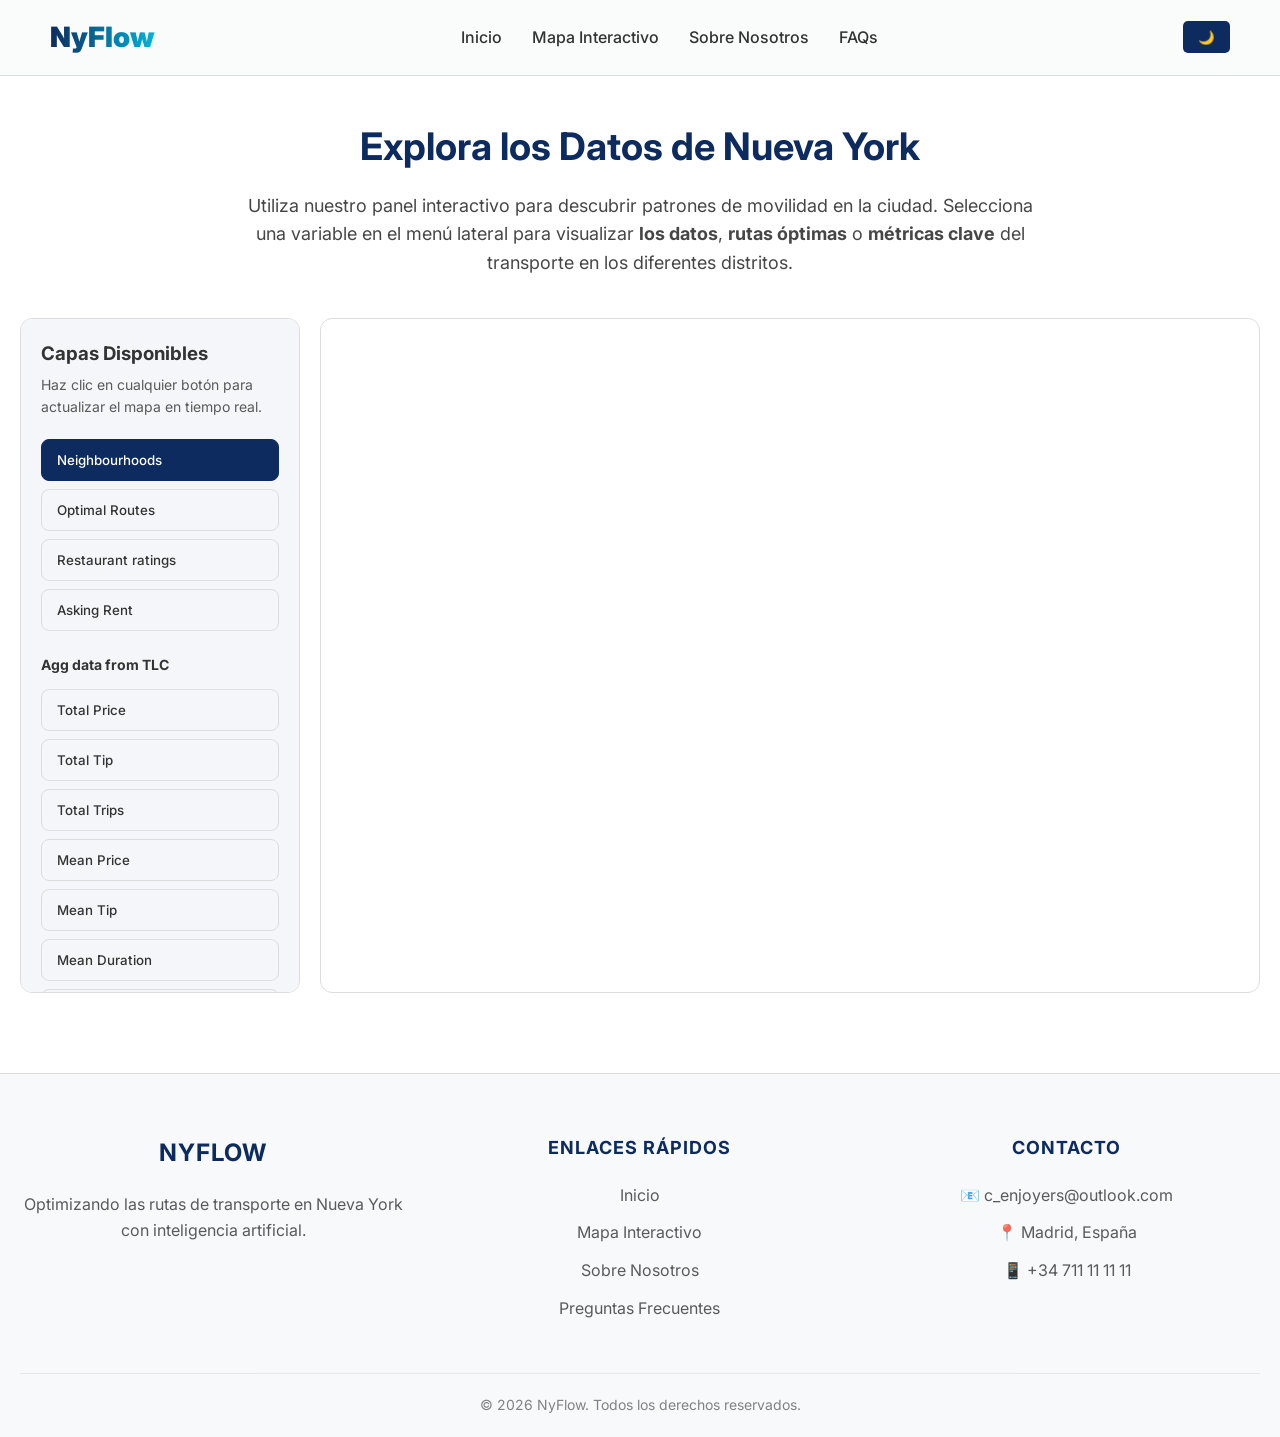
<file: web-page/map.html>
<!DOCTYPE html>
<html lang="es">
<head>
    <meta charset="UTF-8">
    <meta name="viewport" content="width=device-width, initial-scale=1.0">
    <title>NyFlow - Mapa Interactivo</title>
    <link rel="stylesheet" href="css/style.css">
    <link rel="icon" href="img/logo.webp">
</head>
<body>
    <nav>
        <a href="index.html" class="logo">NyFlow</a>
        
        <div class="menu-toggle" id="mobile-menu">
            <i class="ph ph-list"></i>
        </div>

        <ul class="nav-links">
            <li><a href="index.html">Inicio</a></li>
            <li><a href="map.html">Mapa Interactivo</a></li>
            <li><a href="about.html">Sobre Nosotros</a></li>
            <li><a href="faq.html">FAQs</a></li>
        </ul>
        <button id="theme-toggle">🌙</button>
    </nav>

    <div class="map-header" style="text-align: center; margin: 40px 20px 20px; padding: 0 20px;">
        <h1 style="font-size: 38px; margin-bottom: 15px; color: var(--primary-color);">Explora los Datos de Nueva York</h1>
        <p style="font-size: 18px; color: var(--text-color); max-width: 800px; margin: 0 auto; line-height: 1.6; opacity: 0.9;">
            Utiliza nuestro panel interactivo para descubrir patrones de movilidad en la ciudad. 
            Selecciona una variable en el menú lateral para visualizar <strong>los datos</strong>, 
            <strong>rutas óptimas</strong> o <strong>métricas clave</strong> del transporte en los diferentes distritos.
        </p>
    </div>

    <div class="map-page-layout">
        <aside class="map-sidebar">
            <h3 style="margin-bottom: 5px;">Capas Disponibles</h3>
            <p style="font-size: 14px; margin-bottom: 20px; color: var(--text-muted); opacity: 0.8;">
                Haz clic en cualquier botón para actualizar el mapa en tiempo real.
            </p>
            
            <div class="layer-buttons">
                <button class="layer-btn active" data-layer="neighbourhoods">Neighbourhoods</button>
                <button class="layer-btn" data-layer="routes">Optimal Routes</button>
                <button class="layer-btn" data-layer="restaurant_ratings">Restaurant ratings</button>
                <button class="layer-btn" data-layer="asking_rent">Asking Rent</button>
                
                <h4 style="margin: 15px 0 5px; font-size: 14px; color: var(--text-muted);">Agg data from TLC</h4>
                <button class="layer-btn" data-layer="total_price">Total Price</button>
                <button class="layer-btn" data-layer="total_tip">Total Tip</button>
                <button class="layer-btn" data-layer="total_trips">Total Trips</button>
                <button class="layer-btn" data-layer="mean_price">Mean Price</button>
                <button class="layer-btn" data-layer="mean_tip">Mean Tip</button>
                <button class="layer-btn" data-layer="mean_duration">Mean Duration</button>
                <button class="layer-btn" data-layer="mean_price_time">Mean Price Time</button>
                <button class="layer-btn" data-layer="mean_tip_time">Mean Tip Time</button>
                <button class="layer-btn" data-layer="mean_distance">Mean Distance</button>
                <button class="layer-btn" data-layer="mean_price_dis">Mean Price Dist</button>
                <button class="layer-btn" data-layer="mean_tip_dis">Mean Tip Dist</button>
            </div>
        </aside>

        <main class="map-content">
            <iframe id="map-iframe" src="http://127.0.0.1:8000" title="Mapa Interactivo NyFlow"></iframe>
        </main>
    </div>

    <footer class="site-footer">
        <div class="footer-content">
            <div class="footer-col">
                <h3 style="font-size: 24px;">NyFlow</h3>
                <p>Optimizando las rutas de transporte en Nueva York con inteligencia artificial.</p>
            </div>
            
            <div class="footer-col">
                <h3>Enlaces Rápidos</h3>
                <ul>
                    <li><a href="index.html">Inicio</a></li>
                    <li><a href="map.html">Mapa Interactivo</a></li>
                    <li><a href="about.html">Sobre Nosotros</a></li>
                    <li><a href="faq.html">Preguntas Frecuentes</a></li>
                </ul>
            </div>
            
            <div class="footer-col">
                <h3>Contacto</h3>
                <p>📧 c_enjoyers@outlook.com</p>
                <p>📍 Madrid, España</p>
                <p>📱 +34 711 11 11 11</p>
            </div>
        </div>
        
        <div class="footer-bottom">
            <p>&copy; 2026 NyFlow. Todos los derechos reservados.</p>
        </div>
    </footer>

    <script src="js/script.js"></script>
</body>
</html>
</file>
<file: web-page/css/style.css>
@import url('https://fonts.googleapis.com/css2?family=Inter:wght@300;400;500;600;700;800&display=swap');

:root {
    --bg-color: #ffffff;
    --text-color: #333333;
    --primary-color: #0d2b5e;
    --secondary-color: #15438c;
    --nav-bg: #f8f9fa;
    --card-bg: #f4f6f9;
    --border-color: #dddddd;
}

[data-theme="dark"] {
    --bg-color: #121212;
    --text-color: #e0e0e0;
    --primary-color: #4a90e2; 
    --secondary-color: #2c3e50;
    --nav-bg: #1a1a1a;
    --card-bg: #1e1e1e;
    --border-color: #333333;
}

* { margin: 0; padding: 0; box-sizing: border-box; font-family: 'Inter', sans-serif; }

body { background-color: var(--bg-color); color: var(--text-color); transition: background-color 0.3s, color 0.3s; line-height: 1.6; }

nav { 
    display: flex; justify-content: space-between; align-items: center; 
    padding: 15px 50px; 
    background-color: rgba(248, 249, 250, 0.7); /* Más transparente */
    backdrop-filter: blur(12px); /* EFECTO CRISTAL */
    -webkit-backdrop-filter: blur(12px);
    border-bottom: 1px solid var(--border-color);
    position: sticky; /* Se queda fijo al bajar */
    top: 0;
    z-index: 1000;
}
[data-theme="dark"] nav {
    background-color: rgba(26, 26, 26, 0.7);
}

nav .logo { 
    font-size: 28px; 
    font-weight: 900; 
    text-decoration: none; 
    background: linear-gradient(90deg, var(--primary-color) 0%, #00b4db 100%);
    -webkit-background-clip: text;
    -webkit-text-fill-color: transparent;
    background-clip: text;
    color: transparent;
    transition: transform 0.3s ease;
}

[data-theme="dark"] nav .logo {
    background: linear-gradient(90deg, #4facfe 0%, #00f2fe 100%);
    -webkit-background-clip: text;
    background-clip: text;
    -webkit-text-fill-color: transparent;
}

nav .logo:hover {
    transform: scale(1.05);
}

nav ul { list-style: none; display: flex; gap: 30px; }
nav ul li a { 
    text-decoration: none; 
    color: var(--text-color); 
    font-weight: 500; 
    position: relative; 
    padding-bottom: 5px; 
    transition: color 0.3s ease; 
}

nav ul li a::after {
    content: '';
    position: absolute;
    width: 0;
    height: 2px;
    bottom: 0;
    left: 50%;
    background-color: var(--primary-color);
    transition: width 0.3s ease, left 0.3s ease;
    transform: translateX(-50%);
}

nav ul li a:hover { 
    color: var(--primary-color); 
}

nav ul li a:hover::after {
    width: 100%;
}

#theme-toggle { background: var(--primary-color); color: #fff; border: none; padding: 8px 15px; border-radius: 5px; cursor: pointer; font-weight: bold; transition: 0.3s; }
#theme-toggle:hover { background: var(--secondary-color); }

.container { max-width: 1450px; margin: 0 auto; padding: 40px 20px; }

.hero-modern {
    display: flex;
    align-items: center;
    justify-content: space-between;
    gap: 40px;
    min-height: 50vh;
}

.hero-content {
    flex: 1;
}

.hero-content h1 {
    font-size: 65px;
    font-weight: 900;
    margin-bottom: 10px;
    letter-spacing: -1px;
    background: linear-gradient(90deg, var(--primary-color) 0%, #00b4db 100%);
    -webkit-background-clip: text;
    -webkit-text-fill-color: transparent;
    background-clip: text;
    color: transparent;
}

[data-theme="dark"] .hero-content h1 {
    background: linear-gradient(90deg, #4facfe 0%, #00f2fe 100%);
    -webkit-background-clip: text;
    background-clip: text;
    -webkit-text-fill-color: transparent;
}

.hero-image {
    flex: 1;
    display: flex;
    justify-content: center;
}

.hero-image img {
    width: 100%;
    max-width: 500px;
    border-radius: 12px;
    box-shadow: 0 15px 30px rgba(0,0,0,0.1);
    transition: transform 0.3s;
}

.hero-image img:hover {
    transform: translateY(-5px);
}

.btn-primary {
    background-color: var(--primary-color);
    color: white;
    padding: 12px 24px;
    text-decoration: none;
    border-radius: 6px;
    font-weight: bold;
    display: inline-block;
    transition: background-color 0.3s;
}
.btn-primary:hover {
    background-color: var(--secondary-color);
}

.grid { display: grid; grid-template-columns: repeat(auto-fit, minmax(300px, 1fr)); gap: 20px; margin-top: 30px; }
.card { background-color: var(--card-bg); padding: 30px; border-radius: 8px; border: 1px solid var(--border-color); text-align: center; transition: 0.3s; }
.card:hover { transform: translateY(-5px); }
.card h3 { color: var(--primary-color); margin-bottom: 15px; }

footer { text-align: center; padding: 20px; background-color: var(--nav-bg); margin-top: 10px; border-top: 1px solid var(--border-color); }


.iframe-container {
    width: 100%;
    height: 75vh;
    min-height: 600px;
    border-radius: 12px;
    overflow: hidden;
    box-shadow: 0 10px 30px rgba(0, 0, 0, 0.1);
    border: 1px solid var(--border-color);
    background-color: var(--card-bg);
}

.iframe-container iframe {
    width: 100%;
    height: 100%;
    border: none;
    display: block;
}


.features-section {
    margin-top: 80px;
    padding: 40px 0;
}

.section-title {
    text-align: center;
    font-size: 36px;
    margin-bottom: 50px;
    color: var(--text-color);
}

.features-grid {
    display: grid;
    grid-template-columns: repeat(auto-fit, minmax(320px, 1fr));
    gap: 30px;
}

.feature-card {
    background: var(--card-bg);
    border: 1px solid var(--border-color);
    padding: 40px 30px;
    border-radius: 16px;
    text-align: center;
    transition: all 0.4s ease;
    position: relative;
    overflow: hidden;
    z-index: 1;
}

.feature-card::before {
    content: '';
    position: absolute;
    top: 0; left: 0; width: 100%; height: 100%;
    background: linear-gradient(135deg, var(--primary-color) 0%, var(--secondary-color) 100%);
    opacity: 0;
    z-index: -1;
    transition: opacity 0.4s ease;
}

.feature-card:hover {
    transform: translateY(-10px);
    border-color: transparent;
    box-shadow: 0 15px 30px rgba(0, 0, 0, 0.1);
}

[data-theme="dark"] .feature-card:hover {
    box-shadow: 0 15px 30px rgba(74, 144, 226, 0.15); 
}

.feature-card:hover::before {
    opacity: 0.03;
}


.icon-box {
    font-size: 40px;
    margin: 0 auto 25px auto;
    display: flex;
    justify-content: center;
    align-items: center;
    background: var(--bg-color);
    width: 80px;
    height: 80px;
    border-radius: 50%;
    box-shadow: 0 8px 16px rgba(0,0,0,0.06);
    border: 1px solid var(--border-color);
    transition: transform 0.4s cubic-bezier(0.175, 0.885, 0.32, 1.275);
}

[data-theme="dark"] .icon-box {
    box-shadow: 0 8px 16px rgba(255,255,255,0.03);
}

.feature-card:hover .icon-box {
    transform: scale(1.15) rotate(5deg);
}

.feature-card h3 {
    color: var(--primary-color);
    font-size: 22px;
    margin-bottom: 15px;
}

.feature-card p {
    color: var(--text-color);
    opacity: 0.8;
    font-size: 16px;
    line-height: 1.6;
}

.feature-card strong {
    color: var(--primary-color);
}

.pricing-section {
    margin-top: 80px;
    padding: 40px 0;
}

.pricing-grid {
    display: grid;
    grid-template-columns: repeat(auto-fit, minmax(260px, 1fr));
    gap: 30px;
    max-width: 1250px;
    margin: 0 auto;
}

.pricing-card {
    background: var(--card-bg);
    border: 1px solid var(--border-color);
    border-radius: 16px;
    padding: 40px 30px;
    transition: transform 0.3s ease, box-shadow 0.3s ease;
    display: flex;
    flex-direction: column;
}

.pricing-card:hover {
    transform: translateY(-5px);
    box-shadow: 0 10px 25px rgba(0,0,0,0.05);
}

.pricing-card.featured {
    border: 2px solid var(--primary-color);
    position: relative;
    transform: scale(1.05);
    box-shadow: 0 10px 30px rgba(13, 43, 94, 0.15);
}

[data-theme="dark"] .pricing-card.featured {
    box-shadow: 0 10px 30px rgba(74, 144, 226, 0.2);
}

.pricing-card.featured:hover {
    transform: scale(1.05) translateY(-5px);
}

.badge {
    position: absolute;
    top: -15px;
    left: 50%;
    transform: translateX(-50%);
    background: var(--primary-color);
    color: white;
    padding: 6px 16px;
    border-radius: 20px;
    font-size: 14px;
    font-weight: bold;
    letter-spacing: 1px;
}

.pricing-card h3 {
    font-size: 24px;
    color: var(--text-color);
    margin-bottom: 15px;
    text-align: center;
}

.pricing-card .price {
    font-size: 48px;
    font-weight: 900;
    color: var(--primary-color);
    text-align: center;
    margin-bottom: 30px;
}

.pricing-card .price span {
    font-size: 18px;
    color: var(--text-muted);
    font-weight: normal;
}

.pricing-features {
    list-style: none;
    flex-grow: 1;
}

.pricing-features li {
    margin-bottom: 15px;
    font-size: 16px;
    color: var(--text-color);
}

.pricing-features li.disabled {
    opacity: 0.5;
}

.pricing-features li.highlight-feature {
    color: var(--primary-color);
    font-weight: bold;
    margin-top: 25px;
}

.btn-outline {
    background-color: transparent;
    color: var(--primary-color);
    border: 2px solid var(--primary-color);
    padding: 12px 24px;
    text-decoration: none;
    border-radius: 6px;
    font-weight: bold;
    transition: all 0.3s;
}

.btn-outline:hover {
    background-color: var(--primary-color);
    color: white;
}

.site-footer {
    background-color: var(--nav-bg);
    border-top: 1px solid var(--border-color);
    padding: 60px 20px 20px;
    margin-top: 80px;
}

.footer-content {
    max-width: 1250px; 
    margin: 0 auto;
    display: grid;
    grid-template-columns: repeat(auto-fit, minmax(250px, 1fr));
    gap: 40px;
    margin-bottom: 40px;
}

.footer-col h3 {
    color: var(--primary-color);
    margin-bottom: 20px;
    font-size: 18px;
    text-transform: uppercase;
    letter-spacing: 1px;
}

.footer-col p {
    color: var(--text-color);
    opacity: 0.8;
    margin-bottom: 12px;
    line-height: 1.6;
}

.footer-col ul {
    list-style: none;
}

.footer-col ul li {
    margin-bottom: 12px;
}

.footer-col ul li a {
    color: var(--text-color);
    opacity: 0.8;
    text-decoration: none;
    transition: all 0.3s ease;
}

.footer-col ul li a:hover {
    color: var(--primary-color);
    opacity: 1;
    padding-left: 5px; 
}

.footer-bottom {
    text-align: center;
    padding-top: 20px;
    border-top: 1px solid var(--border-color);
    color: var(--text-color);
    opacity: 0.6;
    font-size: 14px;
}

.about-hero {
    text-align: center;
    padding: 60px 20px 20px;
}

.about-hero h1 {
    font-size: 50px;
    font-weight: 900;
    margin-bottom: 20px;
    background: linear-gradient(90deg, var(--primary-color) 0%, #00b4db 100%);
    -webkit-background-clip: text;
    -webkit-text-fill-color: transparent;
    background-clip: text;
    color: transparent;
}

[data-theme="dark"] .about-hero h1 {
    background: linear-gradient(90deg, #4facfe 0%, #00f2fe 100%);
    -webkit-background-clip: text;
    background-clip: text;
    -webkit-text-fill-color: transparent;
}

.about-hero p {
    font-size: 20px;
    color: var(--text-muted);
    max-width: 800px;
    margin: 0 auto;
    line-height: 1.6;
}

.team-grid {
    display: flex;
    flex-wrap: wrap; 
    justify-content: center; 
    gap: 30px;
    margin-top: 50px;
    margin-bottom: 80px;
    max-width: 1100px; 
    margin-left: auto;
    margin-right: auto;
}

.team-card {
    width: 320px;
    background: var(--card-bg);
    border: 1px solid var(--border-color);
    padding: 40px 20px;
    border-radius: 16px;
    text-align: center;
    transition: transform 0.4s ease, box-shadow 0.4s ease, border-color 0.4s ease;
}

.team-card:hover {
    transform: translateY(-10px);
    box-shadow: 0 15px 30px rgba(0, 0, 0, 0.08);
    border-color: var(--primary-color);
}

[data-theme="dark"] .team-card:hover {
    box-shadow: 0 15px 30px rgba(74, 144, 226, 0.15);
}

.team-avatar {
    font-size: 45px;
    background: var(--bg-color);
    width: 90px;
    height: 90px;
    margin: 0 auto 20px auto;
    display: flex;
    justify-content: center;
    align-items: center;
    border-radius: 50%;
    border: 2px solid var(--border-color);
    box-shadow: 0 8px 16px rgba(0,0,0,0.05);
    transition: transform 0.4s cubic-bezier(0.175, 0.885, 0.32, 1.275), border-color 0.4s ease;
}

.team-avatar img {
    width: 100%;       
    height: 100%;    
    object-fit: cover; 
    border-radius: 50%; 
    display: block;   
}

.team-card:hover .team-avatar {
    transform: scale(1.1) rotate(5deg);
    border-color: var(--primary-color);
}

.team-card h3 {
    color: var(--text-color);
    font-size: 20px;
    margin-bottom: 10px;
}

.team-role {
    color: var(--primary-color);
    font-weight: bold;
    font-size: 14px;
    text-transform: uppercase;
    letter-spacing: 1px;
}

/* --- DISEÑO DE LA PÁGINA DEL MAPA (map.html) --- */
.map-page-layout {
    display: flex;
    gap: 20px;
    max-width: 1400px;
    margin: 40px auto;
    padding: 0 20px;
    height: 75vh; /* Altura del mapa */
    min-height: 600px;
}

.map-sidebar {
    width: 280px;
    min-width: 280px;
    background: var(--card-bg);
    border: 1px solid var(--border-color);
    border-radius: 12px;
    padding: 20px;
    overflow-y: auto; /* Scroll si hay muchos botones */
}

.layer-buttons {
    display: flex;
    flex-direction: column;
    gap: 8px;
}

.layer-btn {
    background: transparent;
    border: 1px solid var(--border-color);
    color: var(--text-color);
    padding: 12px 15px;
    border-radius: 8px;
    text-align: left;
    font-weight: 500;
    cursor: pointer;
    transition: all 0.2s ease;
}

.layer-btn:hover {
    border-color: var(--primary-color);
    background: rgba(13, 43, 94, 0.05);
}

[data-theme="dark"] .layer-btn:hover {
    background: rgba(74, 144, 226, 0.1);
}

.layer-btn.active {
    background: var(--primary-color);
    color: white;
    border-color: var(--primary-color);
}

.map-content {
    flex-grow: 1;
    border-radius: 12px;
    overflow: hidden;
    border: 1px solid var(--border-color);
}

.map-content iframe {
    width: 100%;
    height: 100%;
    border: none;
    display: block;
}

/* Para Firefox */
.map-sidebar {
    scrollbar-width: thin;
    scrollbar-color: var(--border-color) transparent;
}

/* Para Chrome, Edge y Safari */
.map-sidebar::-webkit-scrollbar {
    width: 6px; 
}

.map-sidebar::-webkit-scrollbar-track {
    background: transparent;
}

.map-sidebar::-webkit-scrollbar-thumb {
    background-color: var(--border-color);
    border-radius: 10px; 
}

.map-sidebar::-webkit-scrollbar-thumb:hover {
    background-color: var(--primary-color); 
}


::-webkit-scrollbar {
    width: 8px;
}
::-webkit-scrollbar-track {
    background: var(--bg-color);
}
::-webkit-scrollbar-thumb {
    background-color: var(--border-color);
    border-radius: 10px;
}
::-webkit-scrollbar-thumb:hover {
    background-color: var(--primary-color);
}

/* --- GRADIENTES Y BRILLOS --- */
.text-gradient {
    background: linear-gradient(135deg, var(--primary-color) 0%, #00b4db 100%);
    -webkit-background-clip: text;
    -webkit-text-fill-color: transparent;
    background-clip: text;
    color: transparent;
    display: inline-block;
}
[data-theme="dark"] .text-gradient {
    background: linear-gradient(135deg, #4a90e2 0%, #00f2fe 100%);
    -webkit-background-clip: text;
    background-clip: text;
    -webkit-text-fill-color: transparent;
}

/* --- ANIMACIONES DE SCROLL (FADE IN) --- */
.fade-in {
    opacity: 0;
    transform: translateY(40px);
    transition: opacity 0.8s cubic-bezier(0.25, 0.46, 0.45, 0.94), transform 0.8s cubic-bezier(0.25, 0.46, 0.45, 0.94);
}
.fade-in.visible {
    opacity: 1;
    transform: translateY(0);
}

/* --- FORMULARIO DE CONTACTO --- */
.contact-section {
    padding: 60px 20px;
    margin-top: 40px;
}

.contact-container {
    max-width: 600px;
    margin: 0 auto;
    background: var(--card-bg);
    padding: 40px;
    border-radius: 15px;
    box-shadow: 0 10px 30px rgba(0,0,0,0.05);
    border: 1px solid var(--border-color);
}

.form-group {
    margin-bottom: 20px;
}

.form-group label {
    display: block;
    margin-bottom: 8px;
    font-weight: 500;
    color: var(--text-color);
}

.form-group input,
.form-group textarea {
    width: 100%;
    padding: 15px;
    border: 1px solid var(--border-color);
    border-radius: 8px;
    background-color: var(--bg-color);
    color: var(--text-color);
    font-family: inherit;
    font-size: 15px;
    transition: all 0.3s ease;
}

.form-group input:focus,
.form-group textarea:focus {
    outline: none;
    border-color: var(--primary-color);
    box-shadow: 0 0 0 3px rgba(13, 43, 94, 0.1);
}

[data-theme="dark"] .form-group input:focus,
[data-theme="dark"] .form-group textarea:focus {
    box-shadow: 0 0 0 3px rgba(74, 144, 226, 0.2);
}


.split-grid {
    display: grid;
    grid-template-columns: 1fr 1fr;
    gap: 40px;
    max-width: 1000px; 
    margin: 0 auto;
    align-items: stretch; 
}

.app-promo-container {
    background: var(--card-bg);
    padding: 40px;
    border-radius: 15px;
    box-shadow: 0 10px 30px rgba(0,0,0,0.05);
    border: 1px solid var(--border-color);
    display: flex;
    flex-direction: column;
    justify-content: center;
    align-items: center;
    text-align: center;
}

.faq-item {
    margin-bottom: 15px;
    border: 1px solid var(--border-color);
    border-radius: 8px;
    background-color: var(--card-bg);
    overflow: hidden;
    transition: all 0.3s ease;
}

.faq-question {
    width: 100%;
    text-align: left;
    padding: 20px;
    font-size: 18px;
    font-weight: 600;
    background: transparent;
    border: none;
    color: var(--text-color);
    cursor: pointer;
    display: flex;
    justify-content: space-between;
    align-items: center;
    transition: background-color 0.3s;
}

.faq-question:hover {
    background-color: rgba(0, 0, 0, 0.02);
}

[data-theme="dark"] .faq-question:hover {
    background-color: rgba(255, 255, 255, 0.05);
}

.faq-question i {
    transition: transform 0.3s ease;
    color: var(--primary-color);
}

.faq-question.active i {
    transform: rotate(180deg);
}

.faq-answer {
    max-height: 0;
    overflow: hidden;
    transition: max-height 0.3s ease-out, padding 0.3s ease;
    padding: 0 20px;
    color: var(--text-muted);
}

.faq-answer p {
    margin: 0 0 20px 0;
}

.timeline-section {
    padding: 20px;
    max-width: 900px;
    margin: 0 auto;
}
.timeline {
    position: relative;
    max-width: 100%;
    margin: 0 auto;
}
.timeline::after {
    content: '';
    position: absolute;
    width: 4px;
    background-color: var(--primary-color);
    top: 0; bottom: 0; left: 50%;
    margin-left: -2px;
    border-radius: 2px;
}
.timeline-item {
    padding: 10px 40px;
    position: relative;
    background-color: inherit;
    width: 50%;
}
.timeline-item::after {
    content: '';
    position: absolute;
    width: 20px; height: 20px;
    right: -10px; top: 15px;
    background-color: var(--bg-color);
    border: 4px solid var(--primary-color);
    border-radius: 50%;
    z-index: 1;
}
.left { left: 0; }
.right { left: 50%; }
.left::after { right: -10px; }
.right::after { left: -10px; }

.timeline-content {
    padding: 20px;
    background-color: var(--card-bg);
    border-radius: 8px;
    border: 1px solid var(--border-color);
    box-shadow: 0 4px 15px rgba(0,0,0,0.05);
    transition: transform 0.3s ease;
}
.timeline-content:hover { transform: translateY(-5px); }
.timeline-content h3 { color: var(--primary-color); margin-bottom: 5px; }
.timeline-content .date { font-weight: bold; color: var(--text-color); opacity: 0.7; margin-bottom: 10px; font-size: 14px; }

.data-flow-section {
    padding: 20px;
    max-width: 1000px;
    margin: 0 auto 60px;
}
.data-flow-grid {
    display: flex;
    align-items: center;
    justify-content: center;
    gap: 20px;
}
.data-card {
    flex: 1;
    background-color: var(--card-bg);
    border: 1px solid var(--border-color);
    border-radius: 12px;
    padding: 40px 30px;
    text-align: center;
    box-shadow: 0 4px 15px rgba(0,0,0,0.05);
    transition: transform 0.3s ease, box-shadow 0.3s ease;
}
.data-card:hover {
    transform: translateY(-5px);
    box-shadow: 0 8px 25px rgba(0,0,0,0.1);
}
.data-card h3 { color: var(--primary-color); margin-bottom: 10px; font-size: 22px; }
.data-card .tag {
    display: inline-block;
    color: white;
    padding: 5px 15px;
    border-radius: 20px;
    font-size: 13px;
    font-weight: 600;
    margin-bottom: 20px;
}
.flow-arrow {
    display: flex;
    align-items: center;
    justify-content: center;
    padding: 0 20px;
}

.feature-card {
    background-color: var(--card-bg);
    padding: 40px 30px;
    border-radius: 12px;
    border: 1px solid var(--border-color);
    text-align: center;
    box-shadow: 0 4px 15px rgba(0,0,0,0.03);
    transition: transform 0.3s ease, box-shadow 0.3s ease;
}

.feature-card:hover {
    transform: translateY(-8px);
    box-shadow: 0 10px 25px rgba(0,0,0,0.08);
}

.feature-card .feature-icon i {
    transition: transform 0.3s ease;
}

.feature-card:hover .feature-icon i {
    transform: scale(1.1);
}

.tech-grid {
    display: flex;
    flex-wrap: wrap;
    justify-content: center;
    gap: 20px;
    max-width: 1000px;
    margin: 0 auto;
}

.tech-card {
    background-color: var(--card-bg);
    border: 1px solid var(--border-color);
    border-radius: 12px;
    padding: 30px 20px;
    text-align: center;
    width: 170px; 
    box-shadow: 0 4px 15px rgba(0,0,0,0.03);
    transition: transform 0.3s ease, box-shadow 0.3s ease;
}

.tech-card:hover {
    transform: translateY(-8px);
    box-shadow: 0 10px 25px rgba(0,0,0,0.08);
}

.tech-card i {
    margin-bottom: 15px;
    display: inline-block;
    transition: transform 0.3s ease;
}

.tech-card:hover i {
    transform: scale(1.1);
}

.tech-card h4 {
    font-size: 16px;
    color: var(--primary-color);
    margin-bottom: 5px;
}

.tech-card p {
    font-size: 13px;
    color: var(--text-color);
    opacity: 0.7;
}

.menu-toggle {
    display: none;
    font-size: 32px;
    cursor: pointer;
    color: var(--text-color);
    transition: color 0.3s;
}

/* @media screen and (max-width: 768px) {
    nav {
        flex-wrap: wrap; 
        position: relative;
    }

    .menu-toggle {
        display: block;
        order: 2; 
    }

    #theme-toggle {
        order: 1; 
        margin-left: auto;
        margin-right: 20px;
    }

    nav ul.nav-links {
        position: absolute;
        top: 100%;
        left: -100%; 
        width: 100%;
        background-color: var(--nav-bg);
        flex-direction: column;
        text-align: center;
        transition: left 0.4s ease; 
        box-shadow: 0 10px 15px rgba(0,0,0,0.1);
        z-index: 1000;
        padding: 20px 0;
        border-top: 1px solid var(--border-color);
    }

    nav ul.nav-links li {
        margin: 15px 0;
    }

    nav ul.nav-links.active {
        left: 0;
    }
} */
</file>
